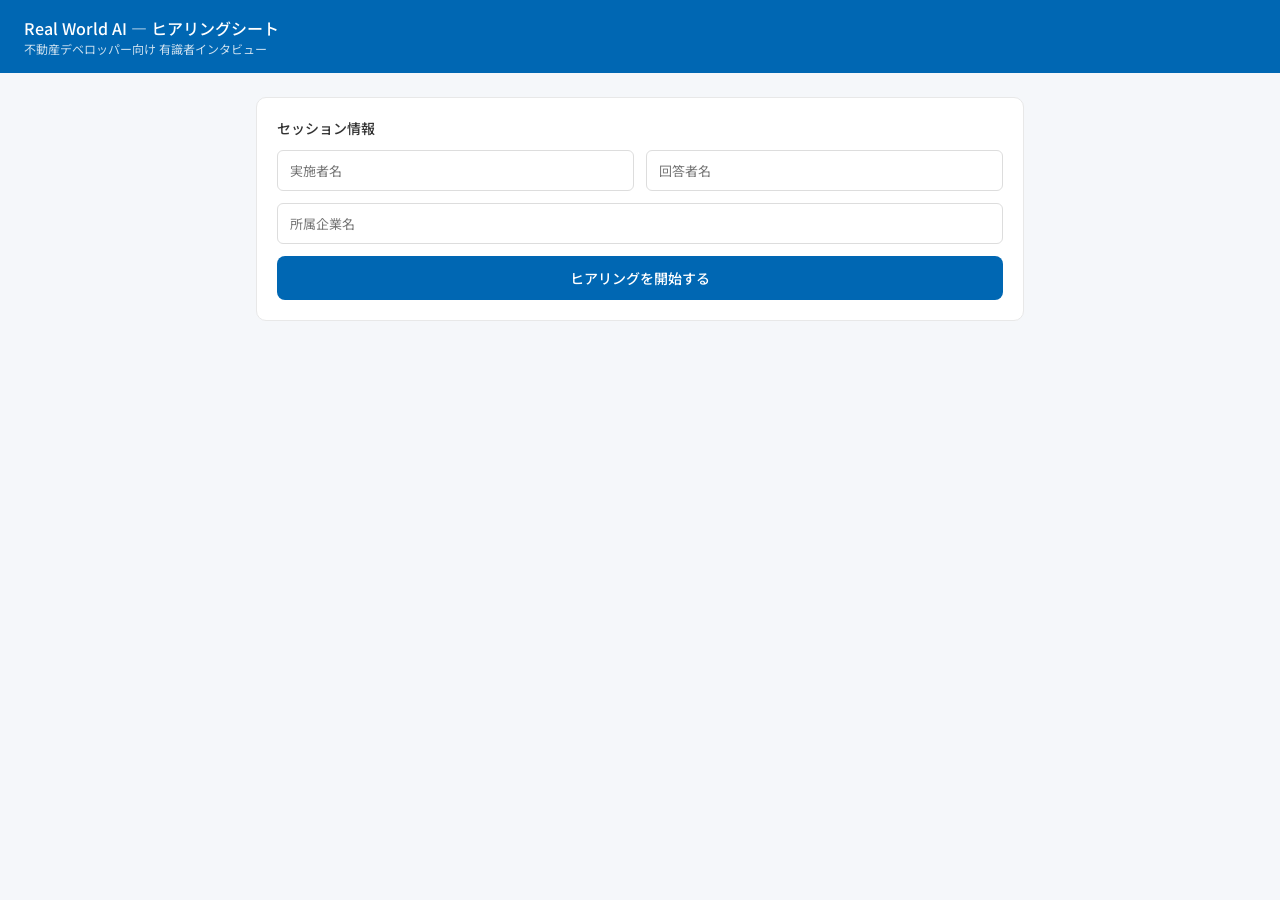
<file: v2/hearing.html>
<!DOCTYPE html>
<html lang="ja">
<head>
<meta charset="UTF-8">
<meta name="viewport" content="width=device-width, initial-scale=1.0">
<title>RWAI ヒアリングシート</title>
<link href="https://fonts.googleapis.com/css2?family=Noto+Sans+JP:wght@400;500;700&display=swap" rel="stylesheet">
<style>
* { box-sizing: border-box; margin: 0; padding: 0; }
body { font-family: 'Noto Sans JP', sans-serif; background: #f5f7fa; color: #333; }
.header { background: #0067B3; color: #fff; padding: 16px 24px; display: flex; justify-content: space-between; align-items: center; }
.header h1 { font-size: 16px; font-weight: 500; }
.header .subtitle { font-size: 12px; opacity: 0.8; }
.container { max-width: 800px; margin: 0 auto; padding: 24px 16px; }
.session-form { background: #fff; border-radius: 10px; padding: 20px; margin: 0 0 20px; border: 1px solid #e8e8e8; }
.session-form h2 { font-size: 14px; font-weight: 500; margin: 0 0 12px; color: #333; }
.form-row { display: flex; gap: 12px; margin: 0 0 12px; }
.form-row input { flex: 1; padding: 10px 12px; border: 1px solid #ddd; border-radius: 6px; font-size: 13px; font-family: inherit; }
.form-row input:focus { outline: none; border-color: #0067B3; }
.btn-start { background: #0067B3; color: #fff; border: none; padding: 12px 24px; border-radius: 8px; font-size: 14px; font-weight: 500; cursor: pointer; width: 100%; font-family: inherit; }
.btn-start:hover { background: #005a9e; }
.category-section { margin: 0 0 20px; }
.category-title { font-size: 13px; font-weight: 500; color: #0067B3; background: #E6F1FB; padding: 8px 14px; border-radius: 8px 8px 0 0; }
.question-card { background: #fff; border: 1px solid #e8e8e8; border-top: none; padding: 16px; }
.question-card:last-child { border-radius: 0 0 8px 8px; }
.question-text { font-size: 13px; font-weight: 500; margin: 0 0 10px; line-height: 1.6; }
.question-type-label { font-size: 11px; color: #999; margin: 0 0 8px; }
.options-group { display: flex; flex-wrap: wrap; gap: 8px; }
.option-btn { padding: 8px 16px; border: 1px solid #ddd; border-radius: 20px; font-size: 12px; cursor: pointer; background: #fff; transition: all 0.15s; font-family: inherit; }
.option-btn:hover { border-color: #0067B3; color: #0067B3; }
.option-btn.selected { background: #0067B3; color: #fff; border-color: #0067B3; }
.option-btn.multi-selected { background: #E6F1FB; color: #0067B3; border-color: #0067B3; }
.rating-group { display: flex; gap: 8px; }
.rating-btn { width: 40px; height: 40px; border: 1px solid #ddd; border-radius: 50%; display: flex; align-items: center; justify-content: center; font-size: 14px; cursor: pointer; background: #fff; transition: all 0.15s; }
.rating-btn:hover { border-color: #0067B3; color: #0067B3; }
.rating-btn.selected { background: #0067B3; color: #fff; border-color: #0067B3; }
.memo-area { width: 100%; padding: 10px 12px; border: 1px solid #ddd; border-radius: 6px; font-size: 13px; resize: vertical; min-height: 60px; font-family: inherit; margin: 8px 0 0; }
.memo-area:focus { outline: none; border-color: #0067B3; }
.export-bar { position: fixed; bottom: 0; left: 0; right: 0; background: #fff; border-top: 1px solid #e0e0e0; padding: 12px 24px; display: flex; justify-content: space-between; align-items: center; z-index: 100; }
.export-bar .status { font-size: 12px; color: #888; }
.btn-export { background: #fff; color: #0067B3; border: 1px solid #0067B3; padding: 10px 20px; border-radius: 6px; font-size: 13px; cursor: pointer; font-family: inherit; }
.btn-export:hover { background: #E6F1FB; }
.hidden { display: none; }
.loading { text-align: center; padding: 40px; color: #888; font-size: 14px; }
</style>
</head>
<body>

<div class="header">
  <div>
    <h1>Real World AI — ヒアリングシート</h1>
    <div class="subtitle">不動産デベロッパー向け 有識者インタビュー</div>
  </div>
  <div style="font-size:11px;opacity:0.7" id="session-info"></div>
</div>

<div class="container">
  <div id="session-setup" class="session-form">
    <h2>セッション情報</h2>
    <div class="form-row">
      <input type="text" id="interviewer" placeholder="実施者名">
      <input type="text" id="interviewee" placeholder="回答者名">
    </div>
    <div class="form-row">
      <input type="text" id="company" placeholder="所属企業名">
    </div>
    <button class="btn-start" onclick="startSession()">ヒアリングを開始する</button>
  </div>

  <div id="questions-area" class="hidden">
    <div class="loading" id="loading-msg">質問を読み込み中...</div>
    <div id="questions-list"></div>
  </div>
</div>

<div id="export-bar" class="export-bar hidden">
  <div class="status" id="memo-count">メモ: 0件</div>
  <div style="display:flex;gap:8px">
    <button class="btn-export" onclick="exportCSV()">CSV出力</button>
    <button class="btn-export" onclick="endSession()" style="background:#0067B3;color:#fff">ヒアリング終了</button>
  </div>
</div>

<script>
var SUPABASE_URL = 'https://fivptpmctkfumdzeqvjr.supabase.co';
var SUPABASE_KEY = 'sb_publishable_zexOhIWAu2akWRPQ5h8_Uw_6O4b3NGW';
var currentSessionId = null;
var questions = [];
var memoData = {};

function sbFetch(path, options) {
  var opts = options || {};
  opts.headers = opts.headers || {};
  opts.headers['apikey'] = SUPABASE_KEY;
  opts.headers['Authorization'] = 'Bearer ' + SUPABASE_KEY;
  opts.headers['Content-Type'] = 'application/json';
  if (opts.upsert) {
    opts.headers['Prefer'] = 'resolution=merge-duplicates';
  }
  return fetch(SUPABASE_URL + '/rest/v1' + path, opts);
}

async function startSession() {
  var interviewer = document.getElementById('interviewer').value.trim();
  var interviewee = document.getElementById('interviewee').value.trim();
  var company = document.getElementById('company').value.trim();

  if (!interviewer || !interviewee) {
    alert('実施者名と回答者名を入力してください');
    return;
  }

  var res = await sbFetch('/sessions', {
    method: 'POST',
    headers: { 'Prefer': 'return=representation' },
    body: JSON.stringify({
      interviewer_name: interviewer,
      interviewee_name: interviewee,
      company_name: company,
      status: 'in_progress'
    })
  });
  var data = await res.json();
  currentSessionId = data[0].id;

  document.getElementById('session-setup').classList.add('hidden');
  document.getElementById('questions-area').classList.remove('hidden');
  document.getElementById('export-bar').classList.remove('hidden');
  document.getElementById('session-info').textContent = interviewee + ' (' + company + ')';

  loadQuestions();
}

async function loadQuestions() {
  var res = await sbFetch('/questions?is_active=eq.true&order=sort_order');
  questions = await res.json();

  document.getElementById('loading-msg').classList.add('hidden');
  var list = document.getElementById('questions-list');
  var currentCat = '';
  var html = '';

  questions.forEach(function(q) {
    if (q.category !== currentCat) {
      if (currentCat) html += '</div>';
      currentCat = q.category;
      html += '<div class="category-section"><div class="category-title">' + q.category + '</div>';
    }

    html += '<div class="question-card" data-qid="' + q.id + '">';
    html += '<div class="question-text">' + q.sort_order + '. ' + q.question_text + '</div>';

    if (q.question_type === 'free_text') {
      html += '<textarea class="memo-area" placeholder="回答を入力..." onchange="saveMemo(' + q.id + ', this.value)"></textarea>';
    } else if (q.question_type === 'single_select' && q.options) {
      var opts = typeof q.options === 'string' ? JSON.parse(q.options) : q.options;
      html += '<div class="options-group">';
      opts.forEach(function(opt) {
        html += '<button class="option-btn" onclick="selectOption(this, ' + q.id + ', \'' + opt.replace(/'/g, "\\'") + '\', false)">' + opt + '</button>';
      });
      html += '</div>';
    } else if (q.question_type === 'multi_select' && q.options) {
      var mopts = typeof q.options === 'string' ? JSON.parse(q.options) : q.options;
      html += '<div class="options-group">';
      mopts.forEach(function(opt) {
        html += '<button class="option-btn" onclick="selectOption(this, ' + q.id + ', \'' + opt.replace(/'/g, "\\'") + '\', true)">' + opt + '</button>';
      });
      html += '</div>';
    } else if (q.question_type === 'rating_5') {
      html += '<div class="rating-group">';
      for (var r = 1; r <= 5; r++) {
        html += '<button class="rating-btn" onclick="selectRating(this, ' + q.id + ', ' + r + ')">' + r + '</button>';
      }
      html += '</div>';
    }

    html += '<textarea class="memo-area" placeholder="メモ（任意）" style="margin-top:8px;min-height:40px" onchange="saveMemo(' + q.id + ', this.value, true)"></textarea>';
    html += '</div>';
  });

  if (currentCat) html += '</div>';
  list.innerHTML = html;
}

function selectOption(btn, qid, value, isMulti) {
  if (isMulti) {
    btn.classList.toggle('multi-selected');
    var selected = [];
    btn.parentElement.querySelectorAll('.multi-selected').forEach(function(b) {
      selected.push(b.textContent);
    });
    saveMemo(qid, selected.join(', '));
  } else {
    btn.parentElement.querySelectorAll('.option-btn').forEach(function(b) {
      b.classList.remove('selected');
    });
    btn.classList.add('selected');
    saveMemo(qid, value);
  }
}

function selectRating(btn, qid, value) {
  btn.parentElement.querySelectorAll('.rating-btn').forEach(function(b) {
    b.classList.remove('selected');
  });
  btn.classList.add('selected');
  saveMemo(qid, String(value));
}

async function saveMemo(qid, text, isMemoField) {
  if (!currentSessionId) return;
  memoData[qid] = memoData[qid] || {};
  if (isMemoField) {
    memoData[qid].memo = text;
  } else {
    memoData[qid].answer = text;
  }

  var memoText = '';
  if (memoData[qid].answer) memoText += memoData[qid].answer;
  if (memoData[qid].memo) memoText += (memoText ? ' | メモ: ' : '') + memoData[qid].memo;

  await sbFetch('/memos', {
    method: 'POST',
    headers: { 'Prefer': 'resolution=merge-duplicates' },
    body: JSON.stringify({
      session_id: currentSessionId,
      question_id: qid,
      memo_text: memoText
    })
  });

  var count = Object.keys(memoData).filter(function(k) { return memoData[k].answer || memoData[k].memo; }).length;
  document.getElementById('memo-count').textContent = 'メモ: ' + count + '件';
}

async function exportCSV() {
  if (!currentSessionId) return;
  var res = await sbFetch('/memos?session_id=eq.' + currentSessionId + '&order=question_id');
  var memos = await res.json();

  var csv = '\uFEFF質問ID,カテゴリ,質問文,回答・メモ\n';
  questions.forEach(function(q) {
    var memo = memos.find(function(m) { return m.question_id === q.id; });
    var text = memo ? memo.memo_text.replace(/"/g, '""') : '';
    csv += q.id + ',"' + q.category + '","' + q.question_text + '","' + text + '"\n';
  });

  var blob = new Blob([csv], { type: 'text/csv;charset=utf-8;' });
  var link = document.createElement('a');
  link.href = URL.createObjectURL(blob);
  link.download = 'hearing_' + new Date().toISOString().slice(0,10) + '.csv';
  link.click();
}

async function endSession() {
  if (!currentSessionId) return;
  if (!confirm('ヒアリングを終了しますか？')) return;

  await sbFetch('/sessions?id=eq.' + currentSessionId, {
    method: 'PATCH',
    body: JSON.stringify({ status: 'completed' })
  });

  alert('ヒアリングが完了しました。CSVは出力済みですか？');
  document.getElementById('questions-area').classList.add('hidden');
  document.getElementById('export-bar').classList.add('hidden');
  document.getElementById('session-setup').classList.remove('hidden');
  currentSessionId = null;
  memoData = {};
}
</script>

</body>
</html>
</file>
